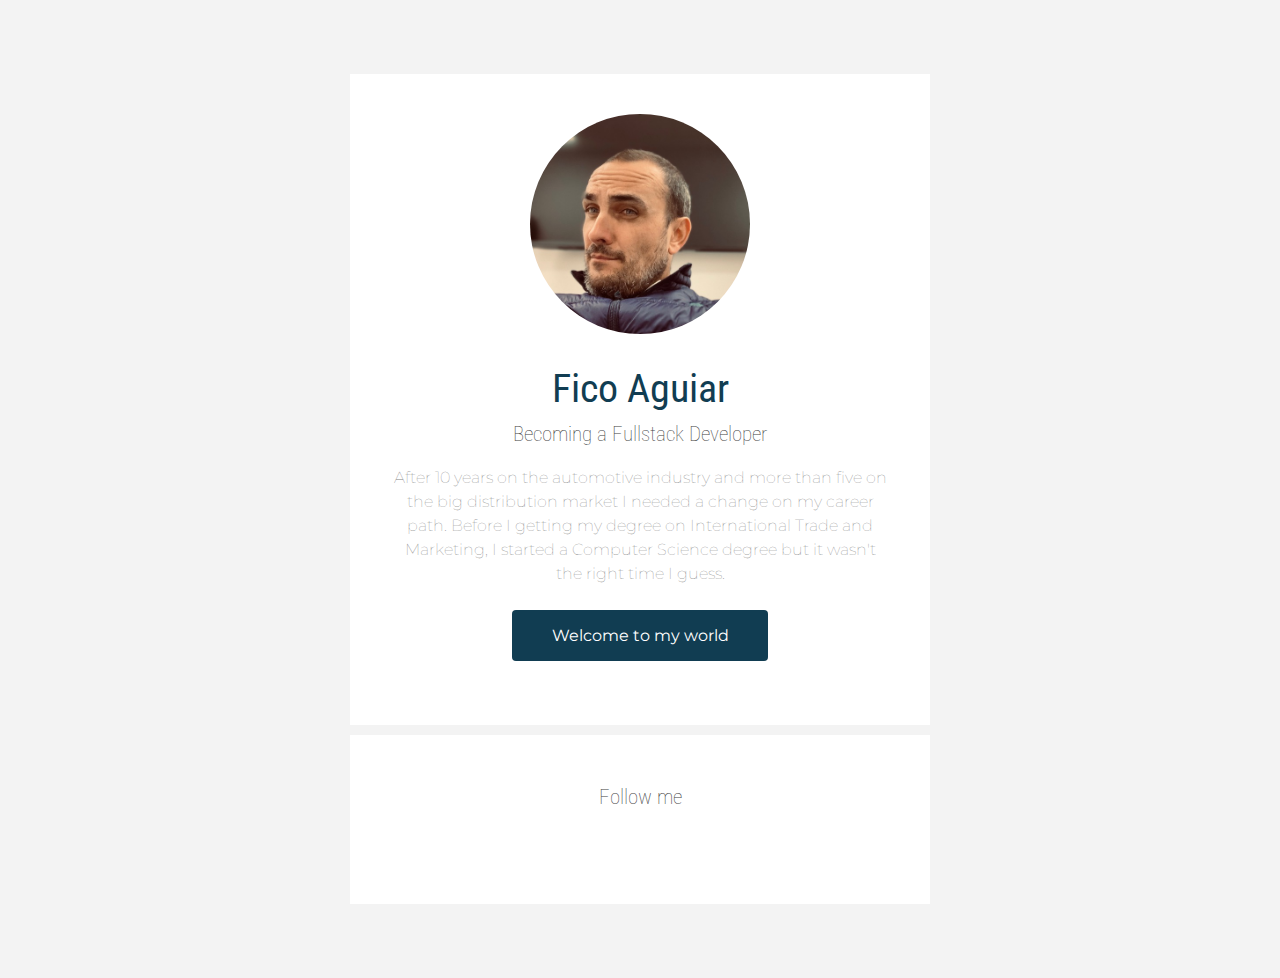
<file: index.html>
<!DOCTYPE html>
<html>
  <head>
    <meta charset="utf-8">
    <meta name="viewport" content="width=device-width, initial-scale=1">
    <title>Fico's Aguiar profile web</title>

    <link rel="stylesheet" href="style.css">
    <link href="https://fonts.googleapis.com/css?family=Montserrat:200,300,400|Roboto+Condensed:300,400" rel="stylesheet">
    <link rel="stylesheet" href="https://use.fontawesome.com/releases/v5.8.2/css/all.css" integrity="sha384-oS3vJWv+0UjzBfQzYUhtDYW+Pj2yciDJxpsK1OYPAYjqT085Qq/1cq5FLXAZQ7Ay" crossorigin="anonymous">

  </head>

  <body>
    <div class="container">
      <div class="card">
        <img src="images/profile.jpeg" alt="My Picture" id="profile-pic">
        <h1>Fico Aguiar</h1>
        <h2>Becoming a Fullstack Developer</h2>
        <p>After 10 years on the automotive industry and more than five on the big distribution market I needed a change on my career path. Before I getting my degree on International Trade and Marketing, I started a Computer Science degree  but it wasn't the right time I guess. </p>
         <a href="#" target="_blank" class="button"> Welcome to my world</a>
      </div>
      <div class="card">
        <h2>Follow me</h2>
        <ul class="list-inline">
          <li><a href="https://github.com/FicoAG" target="_blank"><i class="fab fa-github"></i></a></li>
          <li><a href="http://www.linkedin.com/in/federicoaguiar/" target="_blank"><i class="fab fa-linkedin"></i></a></li>
          <li><a href="http:www.instagram.com/ficoaguiar" target="_blank"><i class="fab fa-instagram"></i></a></li>
          <li><a href="http://www.facebook.com/ficoaguiar" target="_blank"><i class="fab fa-facebook"></i></a></li>
        </ul>
      </div>
    </div>
  </body>
</html>
</file>
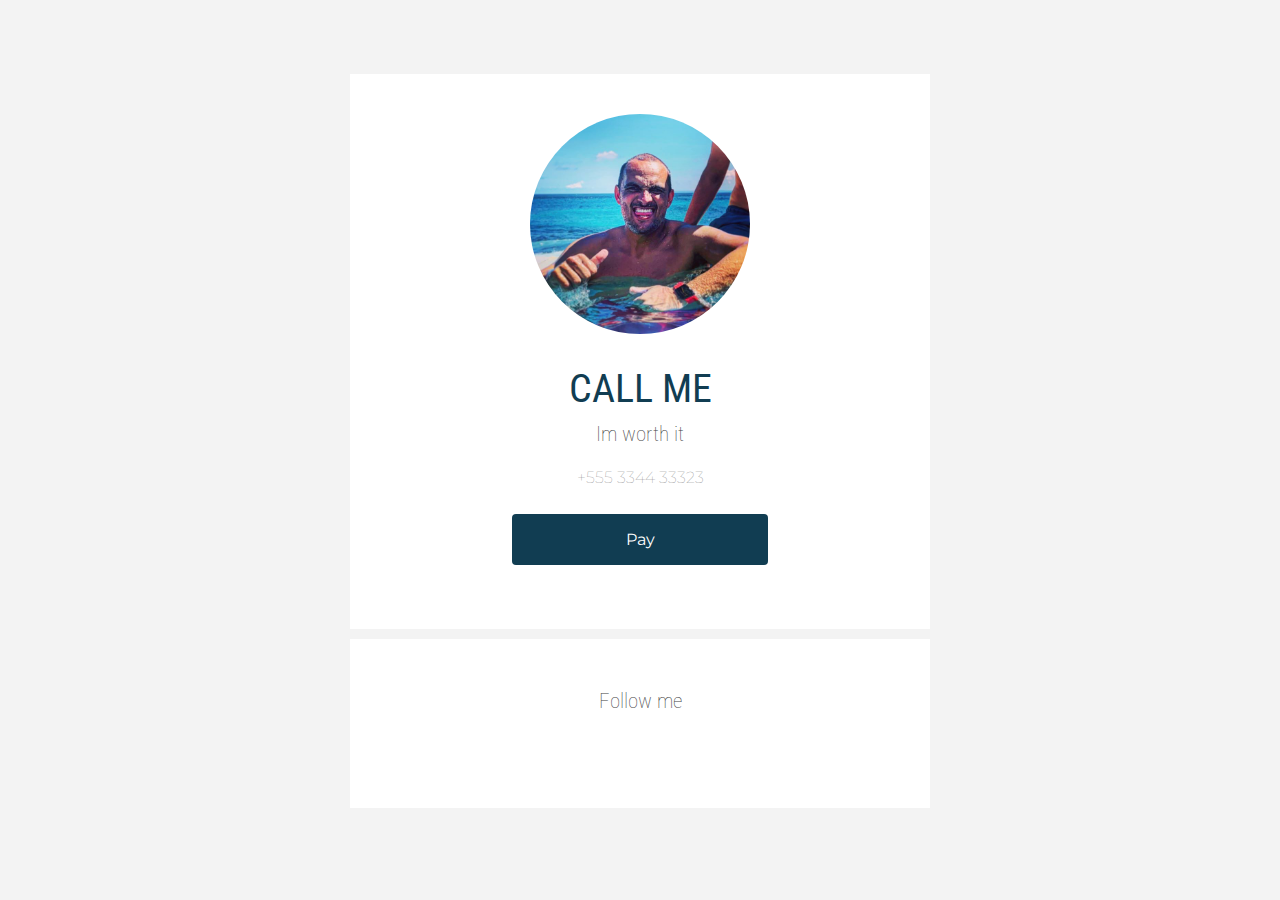
<file: date.html>
<!DOCTYPE html>
<html>
  <head>
    <meta charset="utf-8">
    <meta name="viewport" content="width=device-width, initial-scale=1">
    <title>Fico's Aguiar profile web</title>

    <link rel="stylesheet" href="style.css">
    <link href="https://fonts.googleapis.com/css?family=Montserrat:200,300,400|Roboto+Condensed:300,400" rel="stylesheet">
    <link rel="stylesheet" href="https://use.fontawesome.com/releases/v5.8.2/css/all.css" integrity="sha384-oS3vJWv+0UjzBfQzYUhtDYW+Pj2yciDJxpsK1OYPAYjqT085Qq/1cq5FLXAZQ7Ay" crossorigin="anonymous">

  </head>

  <body>
    <div class="container">
      <div class="card">
        <img src="images/profile2.jpg" alt="My Picture" id="profile-pic">
        <h1>CALL ME</h1>
        <h2>Im worth it</h2>
        <p>+555 3344 33323</p>
         <a href="#" target="_blank" class="button"> Pay</a>
      </div>
      <div class="card">
        <h2>Follow me</h2>
        <ul class="list-inline">
          <li><a href="https://github.com/FicoAG" target="_blank"><i class="fab fa-github"></i></a></li>
          <li><a href="http://www.linkedin.com/in/federicoaguiar/" target="_blank"><i class="fab fa-linkedin"></i></a></li>
          <li><a href="http:www.instagram.com/ficoaguiar" target="_blank"><i class="fab fa-instagram"></i></a></li>
          <li><a href="http://www.facebook.com/ficoaguiar" target="_blank"><i class="fab fa-facebook"></i></a></li>
        </ul>
      </div>
    </div>
  </body>
</html>
</file>
<file: style.css>
/* style.css */

body {
  font-family: 'Montserrat', sans-serif;
  background-color: #f3f3f3;
}

h1, h2, h3 {
  font-family: 'Roboto Condensed', sans-serif
}


h1 {
  color: #113d52;
  font-weight: normal;
  font-size: 2.5em;
  margin-bottom: 0px;
}

h2 {
  color: #424242;
  font-weight: lighter;
  font-size: 1.3em;
  margin-top: 10px;
  margin-bottom: 20px;
}

p {
  color: grey;
  font-weight: lighter;
  line-height: 1.5;
}

.container {
  width: 600px;
  margin: 0 auto;
  padding: 40px;
  margin: 24px auto;
  text-align: center;
}

.card {
  background-color: white;
  padding: 40px;
  margin: 10px;
  text-align: center;
}

.list-inline {
  list-style: none;
  padding: 0;
}

.list-inline > li {
  display: inline-block;
  font-size: 40px;
  margin: 0 10px;
}

.fab {
   color: #113d52;
}

.button {
  background-color: #113d52;
  color: white;
  padding: 16px 8px;
  margin: 24px auto;
  display: block;
  width: 240px;
  border-radius: 4px;
  text-decoration: none;
  text-align: center;

}

.button:hover {
  background-color: #025d75;
  color: white;
  padding: 16px 8px;
  margin: 24px auto;
  display: block;
  width: 240px;
  border-radius: 4px;
  text-decoration: none;
  text-align: center;

}

#profile-pic {
  width: 220px;
  border-radius: 50%
}

@media (max-width: 960px) {
  .container {
    width: 600px;
  }
}
@media (max-width: 720px) {
  .container {
    width: 500px;
  }
}
@media (max-width: 540px) {
  .container {
    width: 400px;
  }
}
</file>
